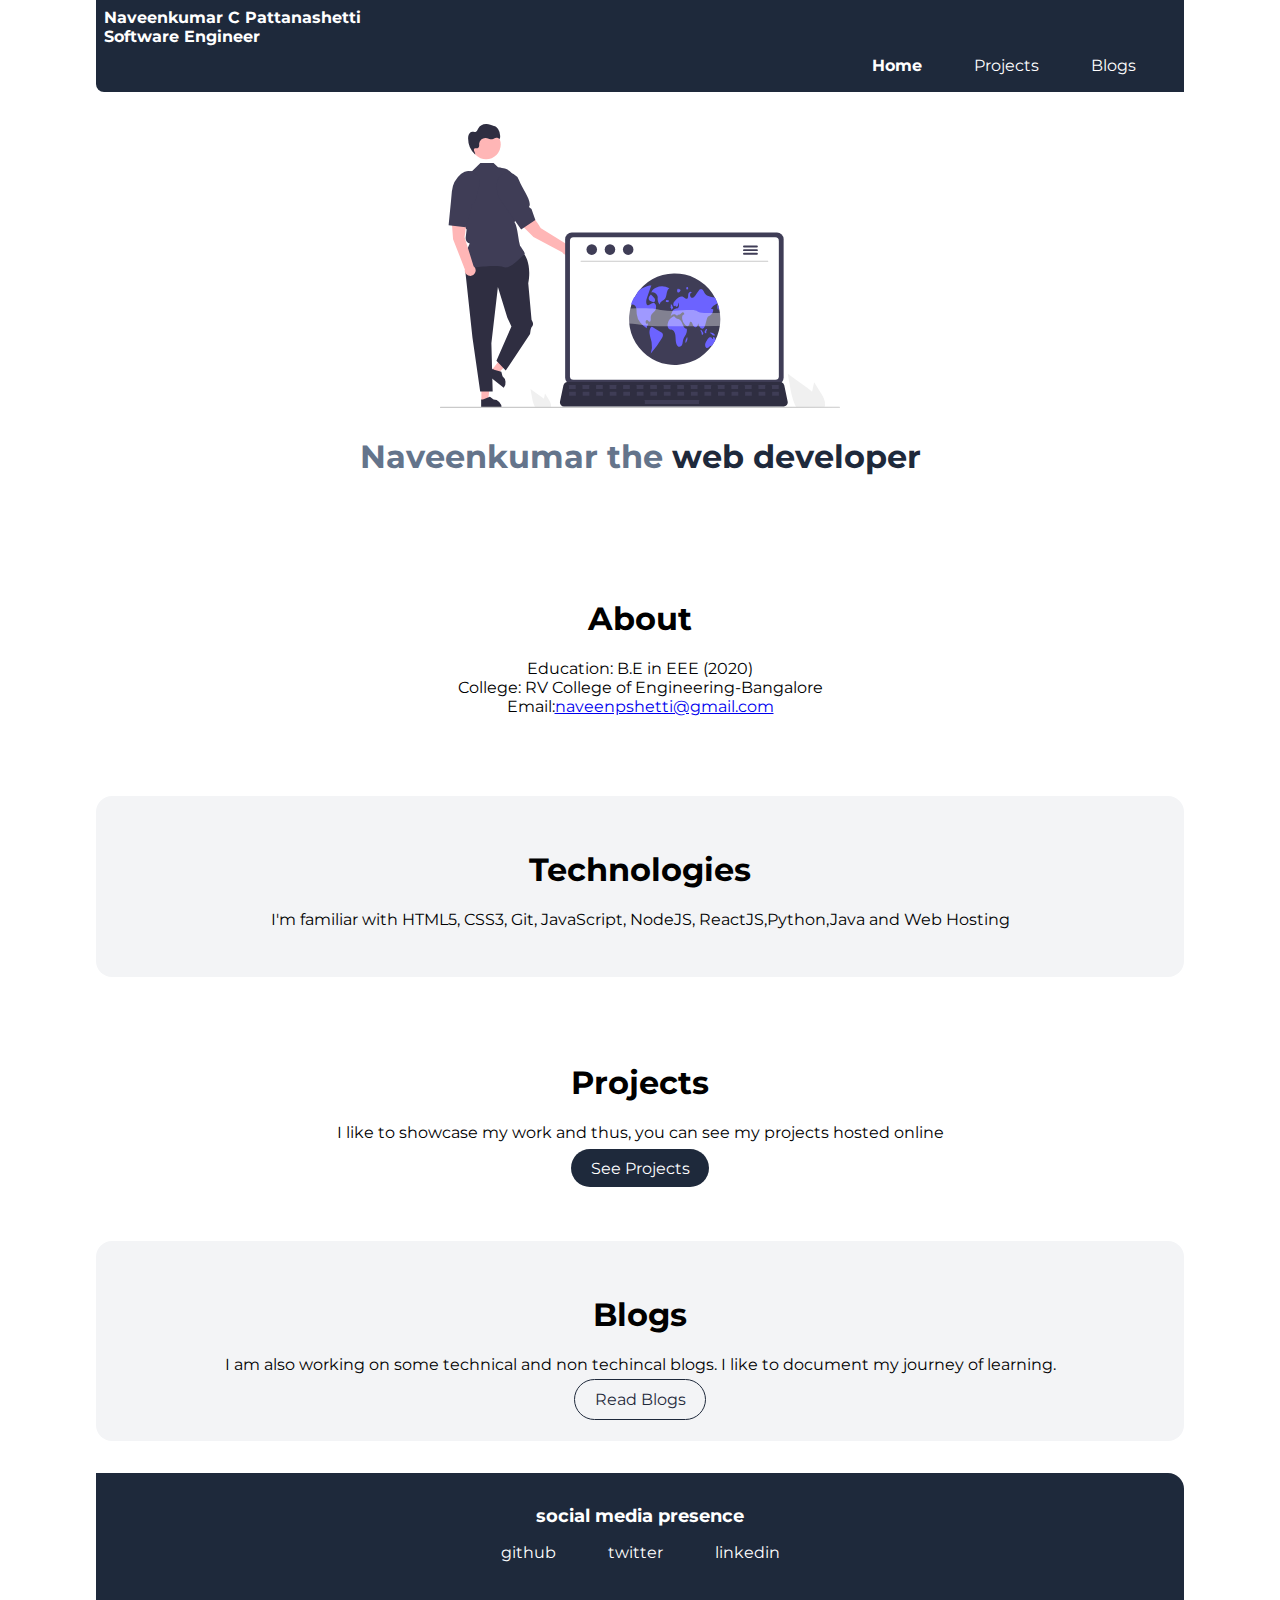
<file: index.html>
<!DOCTYPE html>
<html lang="en">
  <head>
    <meta charset="UTF-8" />
    <meta name="viewport" content="width=device-width, initial-scale=1.0" />
    <title>home | Naveenkumar C Pattanashetti</title>
    <link href="styles.css" rel="stylesheet" />
  </head>
  <body>
    <nav class="navigation container">
      <div class="nav-brand">
        <a href="/">Naveenkumar C Pattanashetti <br />Software Engineer</a>
      </div>
      <ul class="list-non-bullet nav-pills">
        <li class="list-item-inline">
          <a class="link link-active" href="/">Home</a>
        </li>
        <li class="list-item-inline">
          <a class="link" href="/projects.html">Projects</a>
        </li>
        <li class="list-item-inline">
          <a class="link" href="/blogs.html">Blogs</a>
        </li>
      </ul>
    </nav>

    <header class="hero">
      <img class="hero-img" src="images/pic3.svg" />
      <h1 class="hero-heading">
        Naveenkumar the <span class="heading-inverted"> web developer</span>
      </h1>
    </header>

    <section class="section">
      <div class="container container-center">
        <h1>About</h1>
        <p>
          Education: B.E in EEE (2020)<br />College: RV College of
          Engineering-Bangalore <br />
          Email:<a href="mailto:naveenpshetti@gmail.com"
            >naveenpshetti@gmail.com</a
          >
        </p>
      </div>
    </section>

    <section class="section ow">
      <div class="container container-center">
        <h1>Technologies</h1>
        <p>
          I'm familiar with HTML5, CSS3, Git, JavaScript, NodeJS,
          ReactJS,Python,Java and Web Hosting
        </p>
      </div>
    </section>

    <section class="section">
      <div class="container container-center">
        <h1>Projects</h1>
        <p>
          I like to showcase my work and thus, you can see my projects hosted
          online
        </p>
        <a class="link link-primary" href="/projects.html">See Projects</a>
      </div>
    </section>

    <section class="section ow">
      <div class="container container-center">
        <h1>Blogs</h1>
        <p>
          I am also working on some technical and non techincal blogs. I like to
          document my journey of learning.
        </p>
        <a class="link link-secondary" href="/blogs.html">Read Blogs</a>
      </div>
    </section>

    <footer class="footer">
      <div class="footer-header">social media presence</div>
      <ul class="social-links list-non-bullet">
        <li class="list-item-inline">
          <a class="link" href="https://github.com/Naveen-shetti/"> github </a>
        </li>
        <li class="list-item-inline">
          <a class="link" href="https://twitter.com"> twitter </a>
        </li>
        <li class="list-item-inline">
          <a class="link" href="https://www.linkedin.com"> linkedin </a>
        </li>
      </ul>
    </footer>
  </body>
</html>
</file>
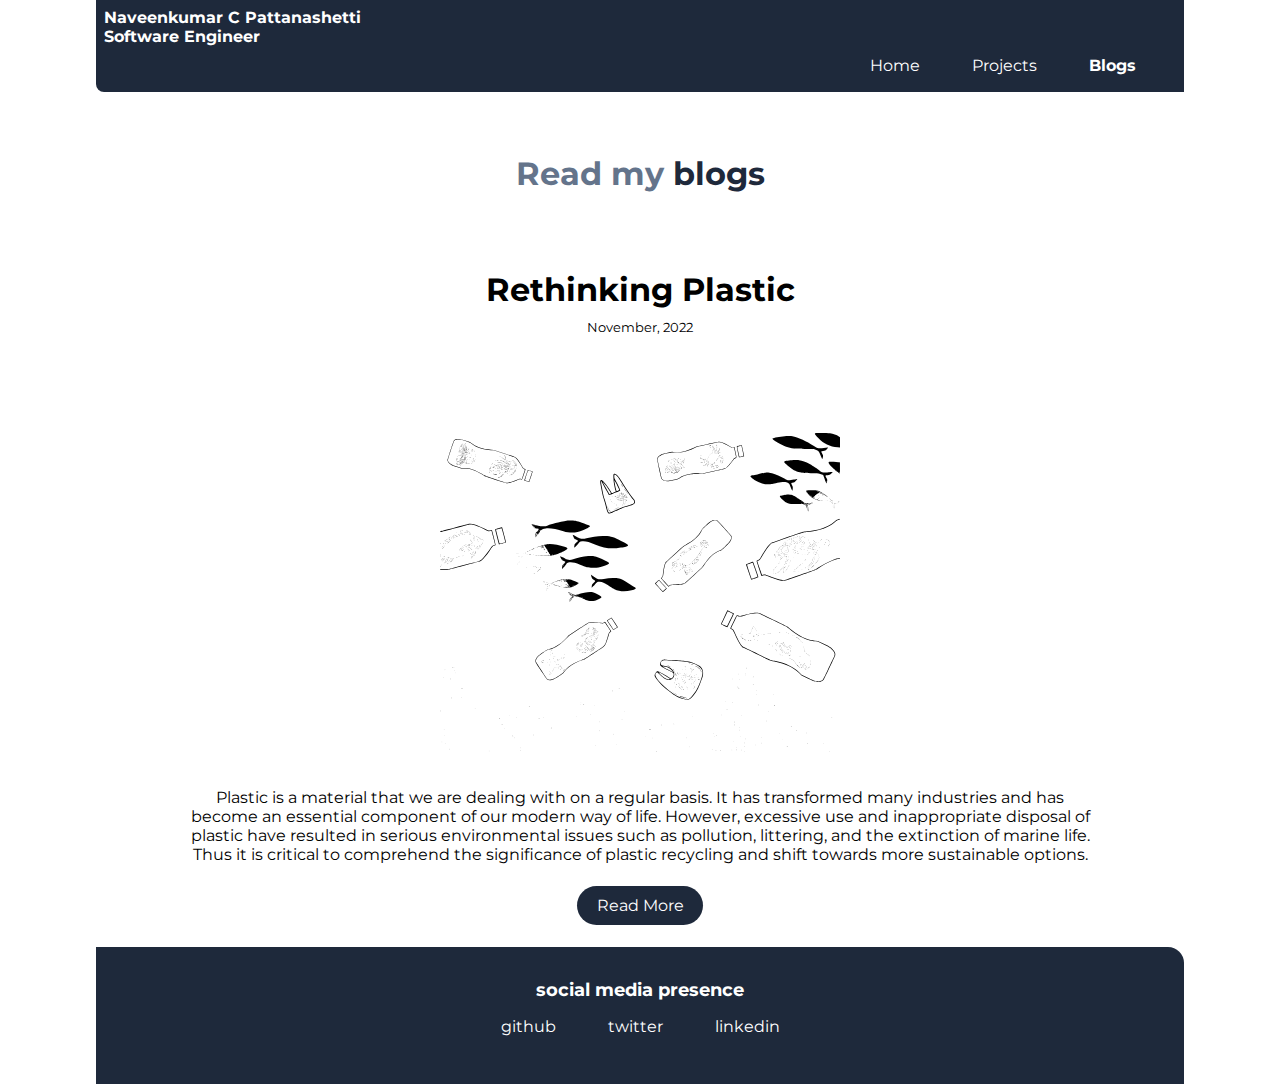
<file: blogs.html>
<!DOCTYPE html>
<html lang="en">
  <head>
    <meta charset="UTF-8" />
    <meta name="viewport" content="width=device-width, initial-scale=1.0" />
    <link href="styles.css" rel="stylesheet" />
    <title>blogs | Naveenkumar C Pattanashetti</title>
  </head>
  <body>
    <nav class="navigation container">
      <div class="nav-brand">
        <a href="/">Naveenkumar C Pattanashetti <br />Software Engineer</a>
      </div>
      <ul class="list-non-bullet nav-pills">
        <li class="list-item-inline">
          <a class="link" href="/">Home</a>
        </li>
        <li class="list-item-inline">
          <a class="link" href="/projects.html">Projects</a>
        </li>
        <li class="list-item-inline">
          <a class="link link-active" href="/blogs.html">Blogs</a>
        </li>
      </ul>
    </nav>
    <header class="hero">
      <h1 class="hero-heading">
        Read my <span class="heading-inverted">blogs</span>
      </h1>
    </header>

    <ul class="list-non-bullet">
      <li>
        <article class="showcase-list container container-center">
          <h1>Rethinking Plastic</h1>
          <small>November, 2022</small>
          <p>
            <img
              class="hero-img"
              display="block"
              margin-left:
              auto;
              margin-right:
              auto;
              width="500px"
              height="400px"
              src="images/plastic1.svg"
            />
          </p>
          <p>
            Plastic is a material that we are dealing with on a regular basis.
            It has transformed many industries and has become an essential
            component of our modern way of life. However, excessive use and
            inappropriate disposal of plastic have resulted in serious
            environmental issues such as pollution, littering, and the
            extinction of marine life. Thus it is critical to comprehend the
            significance of plastic recycling and shift towards more sustainable
            options.
          </p>

          <a class="link link-primary" href="blogs/rethink-plastic.html"
            >Read More</a
          >
        </article>
      </li>
    </ul>

    <footer class="footer">
      <div class="footer-header">social media presence</div>
      <ul class="social-links list-non-bullet">
        <li class="list-item-inline">
          <a class="link" href="https://github.com/Naveen-shetti/"> github </a>
        </li>
        <li class="list-item-inline">
          <a class="link" href="https://twitter.com"> twitter </a>
        </li>
        <li class="list-item-inline">
          <a class="link" href="https://www.linkedin.com"> linkedin </a>
        </li>
      </ul>
    </footer>
  </body>
</html>
</file>
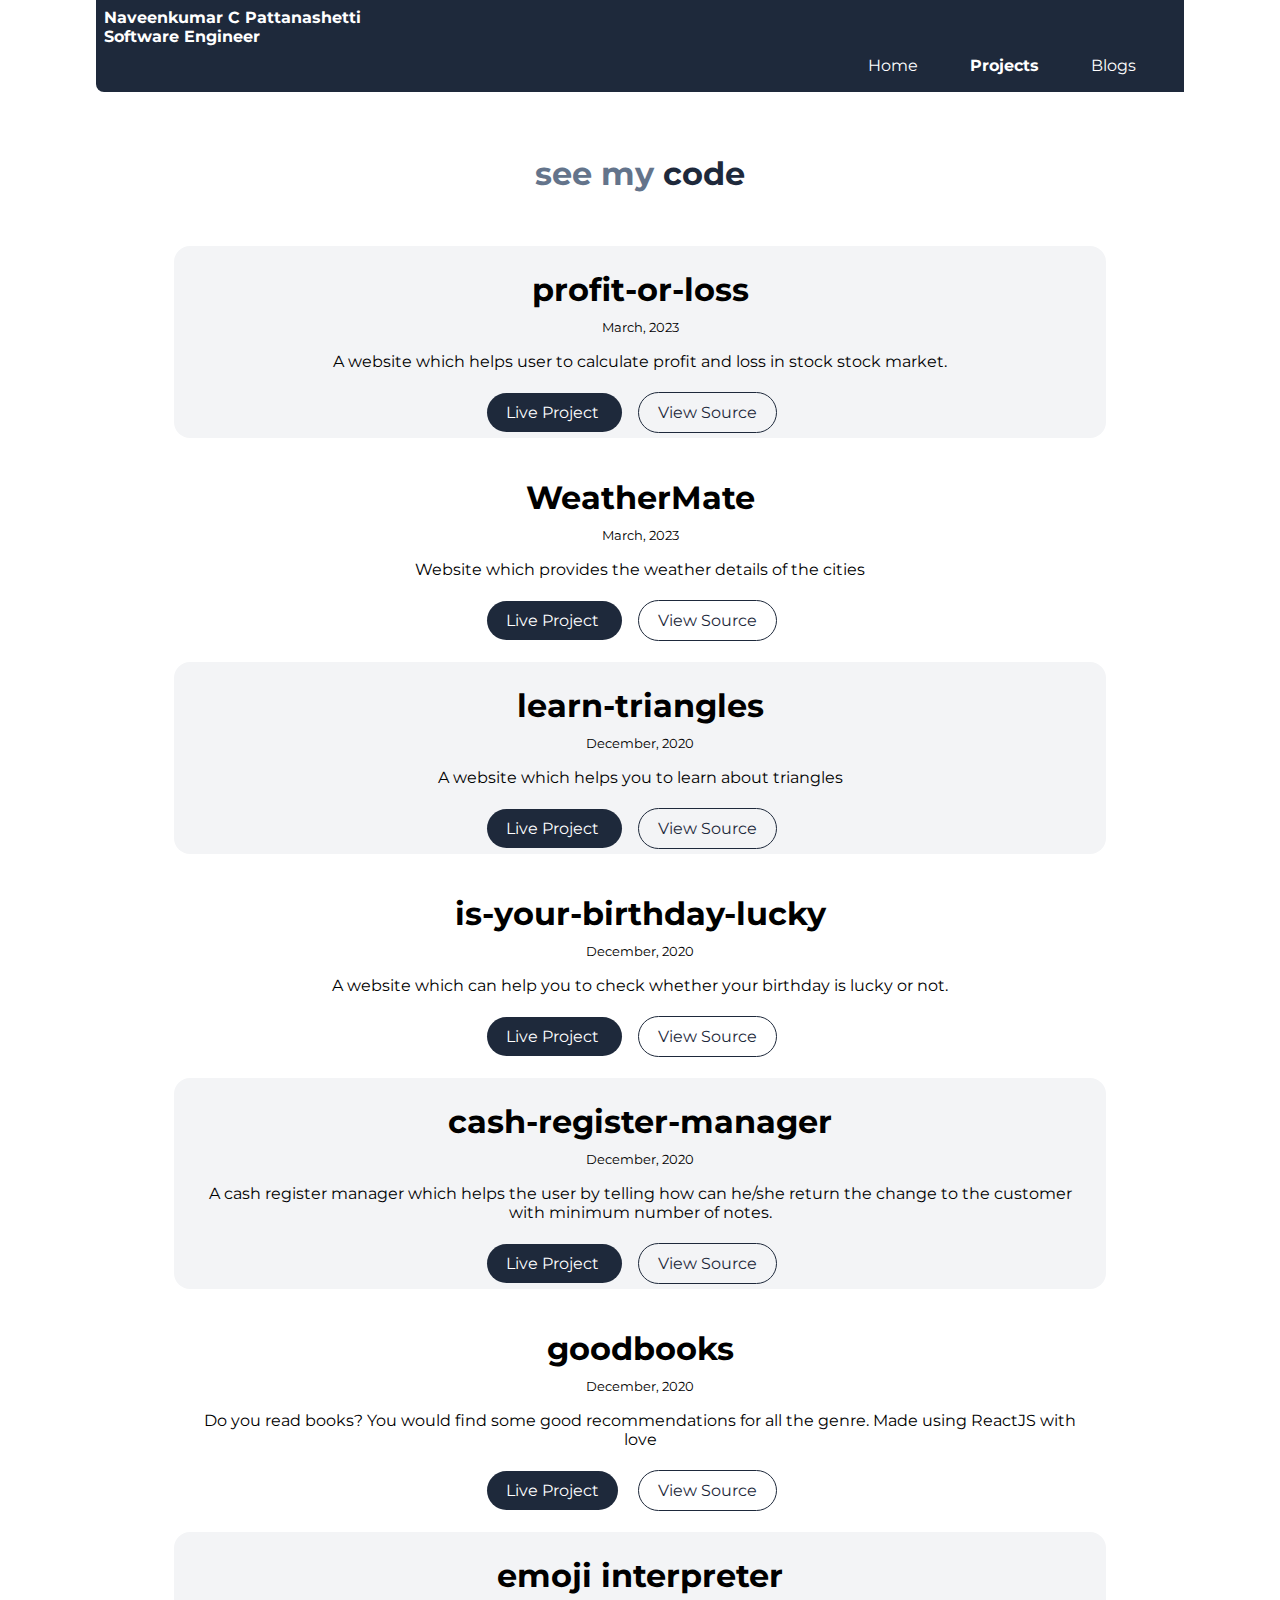
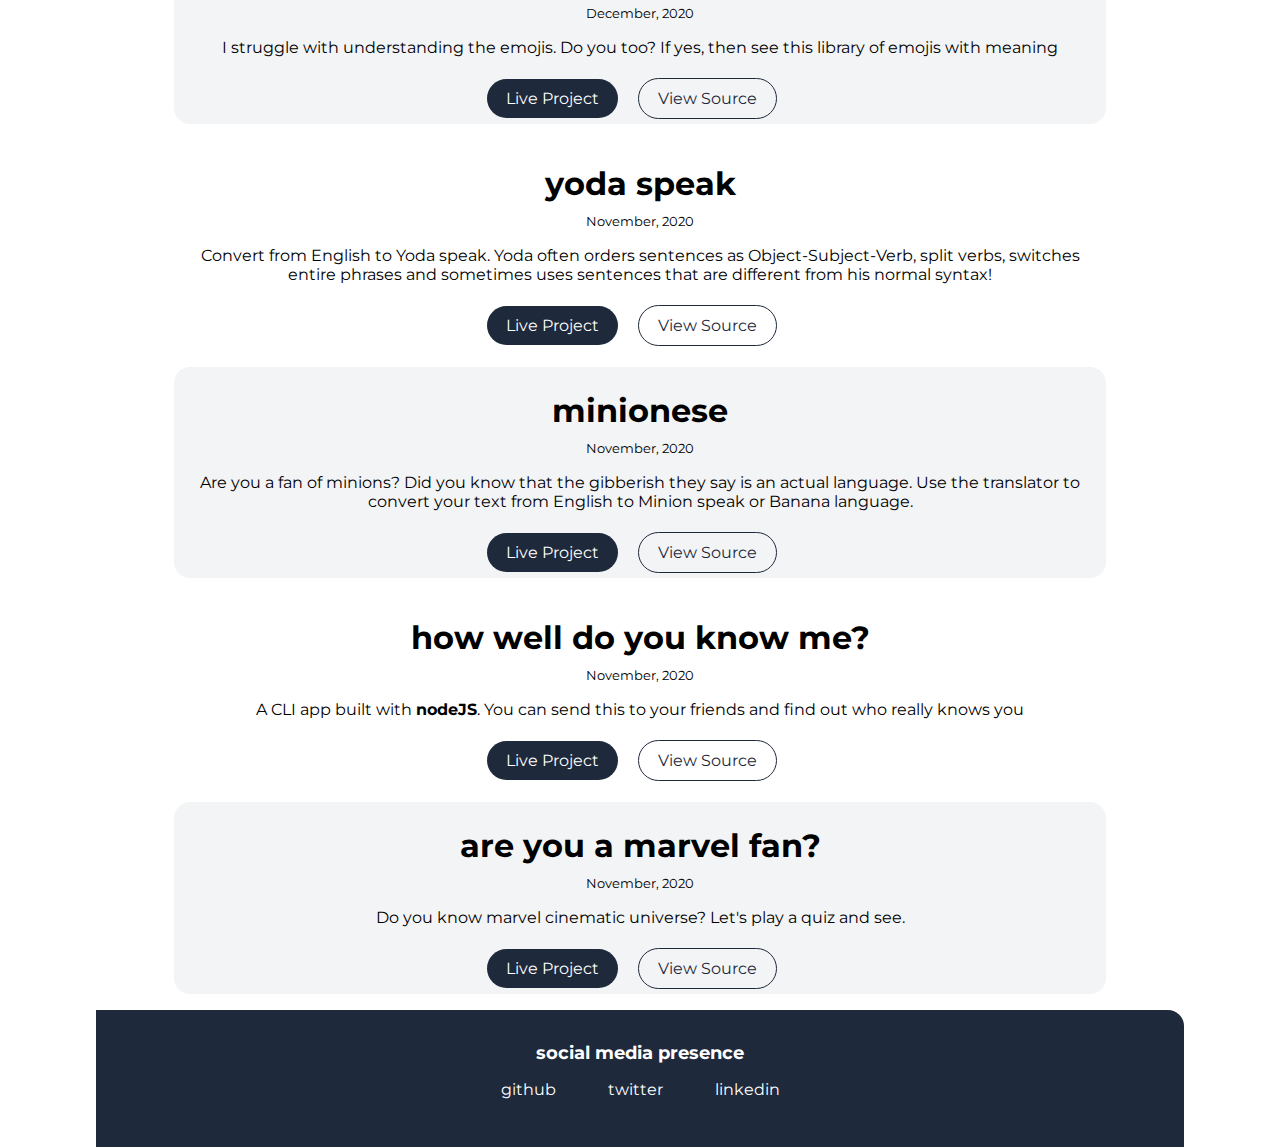
<file: projects.html>
<!DOCTYPE html>
<html lang="en">
  <head>
    <meta charset="UTF-8" />
    <meta name="viewport" content="width=device-width, initial-scale=1.0" />
    <link href="styles.css" rel="stylesheet" />
    <title>projects | Naveenkumar C Pattanashetti</title>
  </head>
  <body>
    <nav class="navigation container">
      <div class="nav-brand">
        <a href="/">Naveenkumar C Pattanashetti <br />Software Engineer</a>
      </div>
      <ul class="list-non-bullet nav-pills">
        <li class="list-item-inline">
          <a class="link" href="/">Home</a>
        </li>
        <li class="list-item-inline">
          <a class="link link-active" href="/projects.html">Projects</a>
        </li>
        <li class="list-item-inline">
          <a class="link" href="/blogs.html">Blogs</a>
        </li>
      </ul>
    </nav>

    <header class="hero">
      <h1 class="hero-heading">
        see my <span class="heading-inverted"> code</span>
      </h1>
    </header>

    <ul class="list-non-bullet">
      <li>
        <article class="showcase-list container container-center ow">
          <h1>profit-or-loss</h1>
          <small>March, 2023</small>
          <p>
            A website which helps user to calculate profit and loss in stock
            stock market.
          </p>

          <a
            class="link link-primary"
            href="https://naveen-pshetti-stock-project.netlify.app/"
          >
            Live Project
          </a>
          <a
            class="link link-secondary"
            href="https://github.com/Naveen-shetti/StockMarket-Profit-Loss-calculator"
          >
            View Source
          </a>
        </article>
      </li>

      <li>
        <article class="showcase-list container container-center">
          <h1>WeatherMate</h1>
          <small>March, 2023</small>
          <p>Website which provides the weather details of the cities</p>

          <a
            class="link link-primary"
            href="https://naveen-shetti-weathermate.netlify.app"
          >
            Live Project
          </a>
          <a
            class="link link-secondary"
            href="https://github.com/Naveen-shetti/WeatherMate"
          >
            View Source
          </a>
        </article>
      </li>

      <li>
        <article class="showcase-list container container-center ow">
          <h1>learn-triangles</h1>
          <small>December, 2020</small>
          <p>A website which helps you to learn about triangles</p>

          <a
            class="link link-primary"
            href="https://build-learn-triangles.netlify.app/"
          >
            Live Project
          </a>
          <a
            class="link link-secondary"
            href="https://github.com/neogcamp/build-learn-triangles"
          >
            View Source
          </a>
        </article>
      </li>

      <li>
        <article class="showcase-list container container-center">
          <h1>is-your-birthday-lucky</h1>
          <small>December, 2020</small>
          <p>
            A website which can help you to check whether your birthday is lucky
            or not.
          </p>

          <a
            class="link link-primary"
            href="https://build-is-your-birthday-lucky.netlify.app/"
          >
            Live Project
          </a>
          <a
            class="link link-secondary"
            href="https://github.com/neogcamp/build-is-your-birthday-lucky"
            >View Source</a
          >
        </article>
      </li>

      <li>
        <article class="showcase-list container container-center ow">
          <h1>cash-register-manager</h1>
          <small>December, 2020</small>
          <p>
            A cash register manager which helps the user by telling how can
            he/she return the change to the customer with minimum number of
            notes.
          </p>

          <a
            class="link link-primary"
            href="https://build-cash-register-manager.netlify.app/"
          >
            Live Project
          </a>
          <a
            class="link link-secondary"
            href="https://github.com/neogcamp/build-cash-register-manager"
            >View Source</a
          >
        </article>
      </li>

      <li>
        <article class="showcase-list container container-center">
          <h1>goodbooks</h1>
          <small>December, 2020</small>
          <p>
            Do you read books? You would find some good recommendations for all
            the genre. Made using ReactJS with love
          </p>

          <a class="link link-primary" href="https://hiq3h.csb.app/"
            >Live Project</a
          >
          <a
            class="link link-secondary"
            href="https://github.com/tanaypratap/neogcamp-lesson-five-assignments"
            >View Source</a
          >
        </article>
      </li>

      <li>
        <article class="showcase-list container container-center ow">
          <h1>emoji interpreter</h1>
          <small>December, 2020</small>
          <p>
            I struggle with understanding the emojis. Do you too? If yes, then
            see this library of emojis with meaning
          </p>

          <a class="link link-primary" href="https://l4w0y.csb.app/"
            >Live Project</a
          >
          <a
            class="link link-secondary"
            href="https://github.com/tanaypratap/neogcamp-practice-emoji-app"
            >View Source</a
          >
        </article>
      </li>

      <li>
        <article class="showcase-list container container-center">
          <h1>yoda speak</h1>
          <small>November, 2020</small>
          <p>
            Convert from English to Yoda speak. Yoda often orders sentences as
            Object-Subject-Verb, split verbs, switches entire phrases and
            sometimes uses sentences that are different from his normal syntax!
          </p>

          <a class="link link-primary" href="assignments.html">Live Project</a>
          <a class="link link-secondary" href="assignments.html">View Source</a>
        </article>
      </li>

      <li>
        <article class="showcase-list container container-center ow">
          <h1>minionese</h1>
          <small>November, 2020</small>
          <p>
            Are you a fan of minions? Did you know that the gibberish they say
            is an actual language. Use the translator to convert your text from
            English to Minion speak or Banana language.
          </p>

          <a
            class="link link-primary"
            href="https://github.com/tanaypratap/neogcamp-banana-speak"
            >Live Project</a
          >
          <a
            class="link link-secondary"
            href="https://bananaspeakpractice.netlify.app/"
            >View Source</a
          >
        </article>
      </li>

      <li>
        <article class="showcase-list container container-center">
          <h1>how well do you know me?</h1>
          <small>November, 2020</small>
          <p>
            A CLI app built with <strong>nodeJS</strong>. You can send this to
            your friends and find out who really knows you
          </p>

          <a
            class="link link-primary"
            href="https://repl.it/@tanaypratap/end-game?embed=true"
            >Live Project</a
          >
          <a
            class="link link-secondary"
            href="https://github.com/tanaypratap/neogcamp-cli-project-1"
            >View Source</a
          >
        </article>
      </li>

      <li>
        <article class="showcase-list container container-center ow">
          <h1>are you a marvel fan?</h1>
          <small>November, 2020</small>
          <p>
            Do you know marvel cinematic universe? Let's play a quiz and see.
          </p>

          <a
            class="link link-primary"
            href="https://repl.it/@tanaypratap/quiz-on-marvel?embed=true"
            >Live Project</a
          >
          <a
            class="link link-secondary"
            href="https://github.com/tanaypratap/neogcamp-quiz-on-marvel"
            >View Source</a
          >
        </article>
      </li>
    </ul>

    <footer class="footer">
      <div class="footer-header">social media presence</div>
      <ul class="social-links list-non-bullet">
        <li class="list-item-inline">
          <a class="link" href="https://github.com/Naveen-shetti/"> github </a>
        </li>
        <li class="list-item-inline">
          <a class="link" href="https://twitter.com"> twitter </a>
        </li>
        <li class="list-item-inline">
          <a class="link" href="https://www.linkedin.com"> linkedin </a>
        </li>
      </ul>
    </footer>
  </body>
</html>
</file>
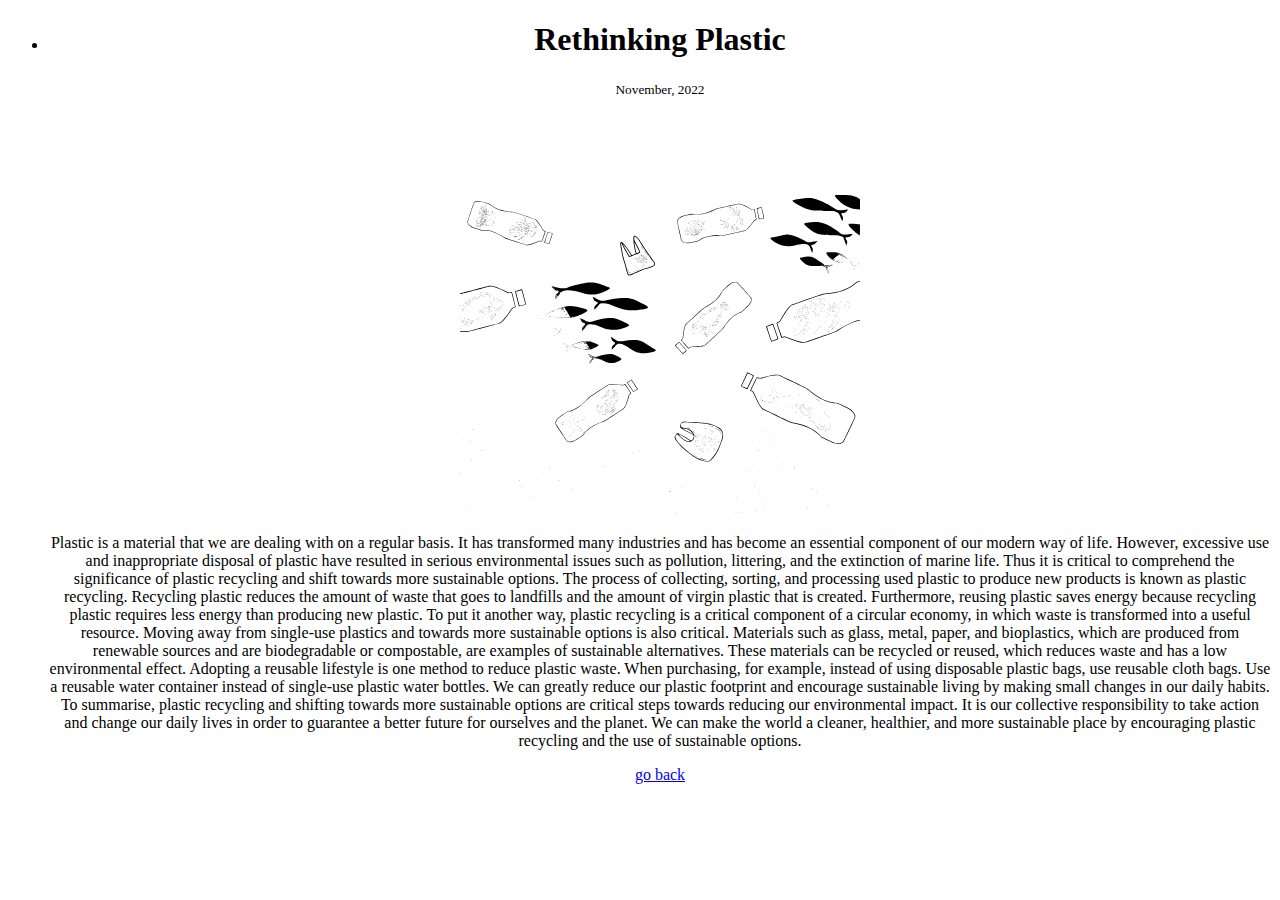
<file: blogs/rethink-plastic.html>
<!DOCTYPE html>
<html lang="en">
  <head>
    <meta charset="UTF-8" />
    <meta http-equiv="X-UA-Compatible" content="IE=edge" />
    <meta name="viewport" content="width=device-width, initial-scale=1.0" />
    <title>Rethink plastic</title>
  </head>
  <body >
    <center>
    <ul class="container-center">
        <li>
          <article class="showcase-list container container-center">
            <h1>Rethinking Plastic</h1>
            <small>November, 2022</small>
            <p>
              <img
                class="hero-img"
                display="block"
                margin-left:
                auto;
                margin-right:
                auto;
                width="500px"
                height="400px"
                src="/images/plastic1.svg"
              />
            </p>
            <p text-align="center">
              Plastic is a material that we are dealing with on a regular basis.
              It has transformed many industries and has become an essential
              component of our modern way of life. However, excessive use and
              inappropriate disposal of plastic have resulted in serious
              environmental issues such as pollution, littering, and the
              extinction of marine life. Thus it is critical to comprehend the
              significance of plastic recycling and shift towards more sustainable
              options.

              The process of collecting, sorting, and processing used plastic to produce new products is known as plastic recycling. 
              Recycling plastic reduces the amount of waste that goes to landfills and the amount of virgin plastic that is created. 
              Furthermore, reusing plastic saves energy because recycling plastic requires less energy than producing new plastic. 
              To put it another way, plastic recycling is a critical component of a circular economy, in which waste is transformed into a useful resource.

              Moving away from single-use plastics and towards more sustainable options is also critical. Materials such as glass, metal, paper, and bioplastics,
               which are produced from renewable sources and are biodegradable or compostable, are examples of sustainable alternatives. 
               These materials can be recycled or reused, which reduces waste and has a low environmental effect.

               Adopting a reusable lifestyle is one method to reduce plastic waste. 
               When purchasing, for example, instead of using disposable plastic bags, use reusable cloth bags. 
               Use a reusable water container instead of single-use plastic water bottles. 
               We can greatly reduce our plastic footprint and encourage sustainable living by making small changes in our daily habits.

               To summarise, plastic recycling and shifting towards more sustainable options are critical steps towards reducing our environmental impact.
                It is our collective responsibility to take action and change our daily lives in order to guarantee a better future for ourselves and the planet. 
                We can make the world a cleaner, healthier, and more sustainable place by encouraging plastic recycling and the use of sustainable options.

            </p>
  
            <a class="link link-primary" href="/blogs.html"
              >go back</a
            >
          </article>
        </li>
    </center>
  
  </body>
</html>
</file>
<file: styles.css>
@import url("https://fonts.googleapis.com/css2?family=Montserrat:wght@400;700&display=swap");

:root {
  --primary-color: #1e293b;
  --off-white: #f3f4f6;
  --dark-gray: #64748b;
}

body {
  font-family: "Montserrat", sans-serif;
  margin: 0px auto;
  max-width: 85%;
  width: 100%;
}

hr {
  margin: 2rem 0rem;
}

/** spaces **/

.margin-md {
  margin: 2rem;
}

/** container **/
.container {
  padding: 0rem 1rem;
}

.container-center {
  max-width: 900px;
  width: 100%;
  margin: auto;
}

/** links **/
.link {
  box-sizing: border-box;
  text-decoration: none;
  padding: 0.5rem 1rem;
}

.link-primary {
  max-width: 140px;
  padding: 0.6rem 1.2rem;
  background-color: var(--primary-color);
  color: #fff;
  margin: 1rem auto;
  border-radius: 2rem;
}

.link-secondary {
  max-width: 140px;
  margin: 1rem;
  padding: 0.6rem 1.2rem;
  border-radius: 2rem;
  border: 1px solid var(--primary-color);
  color: var(--primary-color);
}

/** look into BEM naming convention for CSS **/

/** lists **/

.list-non-bullet {
  list-style: none;
  padding-inline-start: 0px;
}

.list-item-inline {
  display: inline;
  padding: 0rem 0.5rem;
}

/** navigation **/

.navigation {
  background-color: var(--primary-color);
  color: white;
  padding: 0.5rem;
  border-bottom-left-radius: 0.5rem;
}

.navigation .nav-brand {
  font-weight: bold;
}

.nav-brand a {
  text-decoration: none;
  color: inherit;
}

.navigation .nav-pills {
  text-align: right;
  margin: 0.6rem 1rem;
}

.navigation .link {
  color: white;
}

.navigation .link-active {
  font-weight: bold;
}

/** header **/

.hero {
  padding: 1rem;
  padding-top: 2rem;
}

.hero .hero-img {
  max-width: 50%;
  width: 400px;
  display: block;
  margin: auto;
}

.hero .hero-heading {
  text-align: center;
  padding-top: 0.5rem;
  color: var(--dark-gray);
}

.hero .hero-heading .heading-inverted {
  color: var(--primary-color);
}

/** sections **/

.section {
  padding: 2rem;
  margin: 2rem 0;
  border-radius: 1rem;
  text-align: center;
}

.section h1 {
  text-align: center;
}

.ow {
  background-color: var(--off-white);
}

/** footers **/

.footer {
  background-color: var(--primary-color);
  padding: 2rem 1rem;
  text-align: center;
  color: white;
  border-top-right-radius: 1rem;
}

.footer .link {
  color: white;
}

.footer .footer-header {
  font-weight: bold;
  font-size: large;
}

.footer ul {
  padding-inline-start: 0px;
}

/** projects **/
.showcase-list {
  /* padding: 2rem; */
  padding: 1rem;
  border-radius: 1rem;
  text-align: center;
  margin: 1rem auto;
}
.showcase-list h1 {
  margin: 0.5rem;
}

.showcase-list p {
  padding-bottom: 1rem;
}

/** blogs **/

.showcase-blog {
  padding-bottom: 1rem;
}

@media (max-width: 900px) {
  body {
    max-width: 95%;
    width: 100%;
  }

  .list-item-inline {
    display: inline;
    padding: 0rem;
  }

  .container-center {
    width: auto;
  }

  .link-primary {
    display: block;
  }
}
</file>
